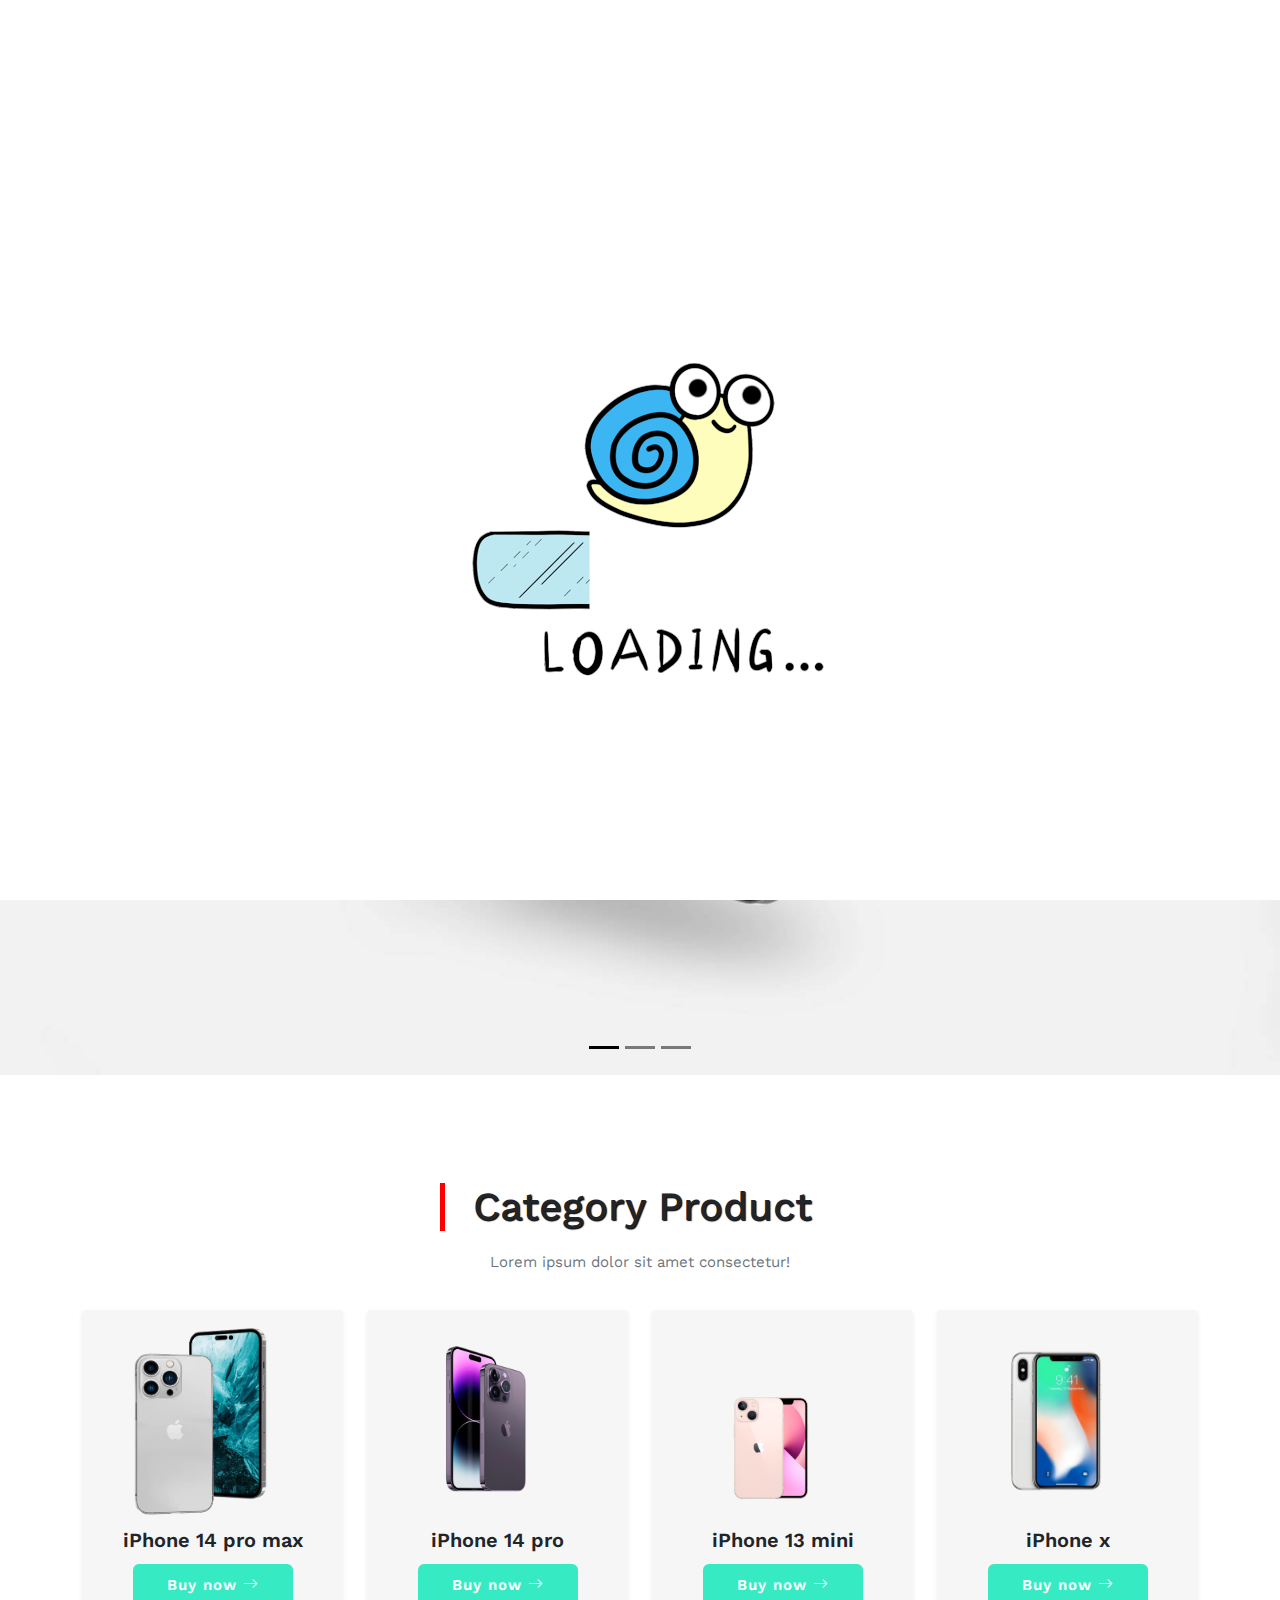
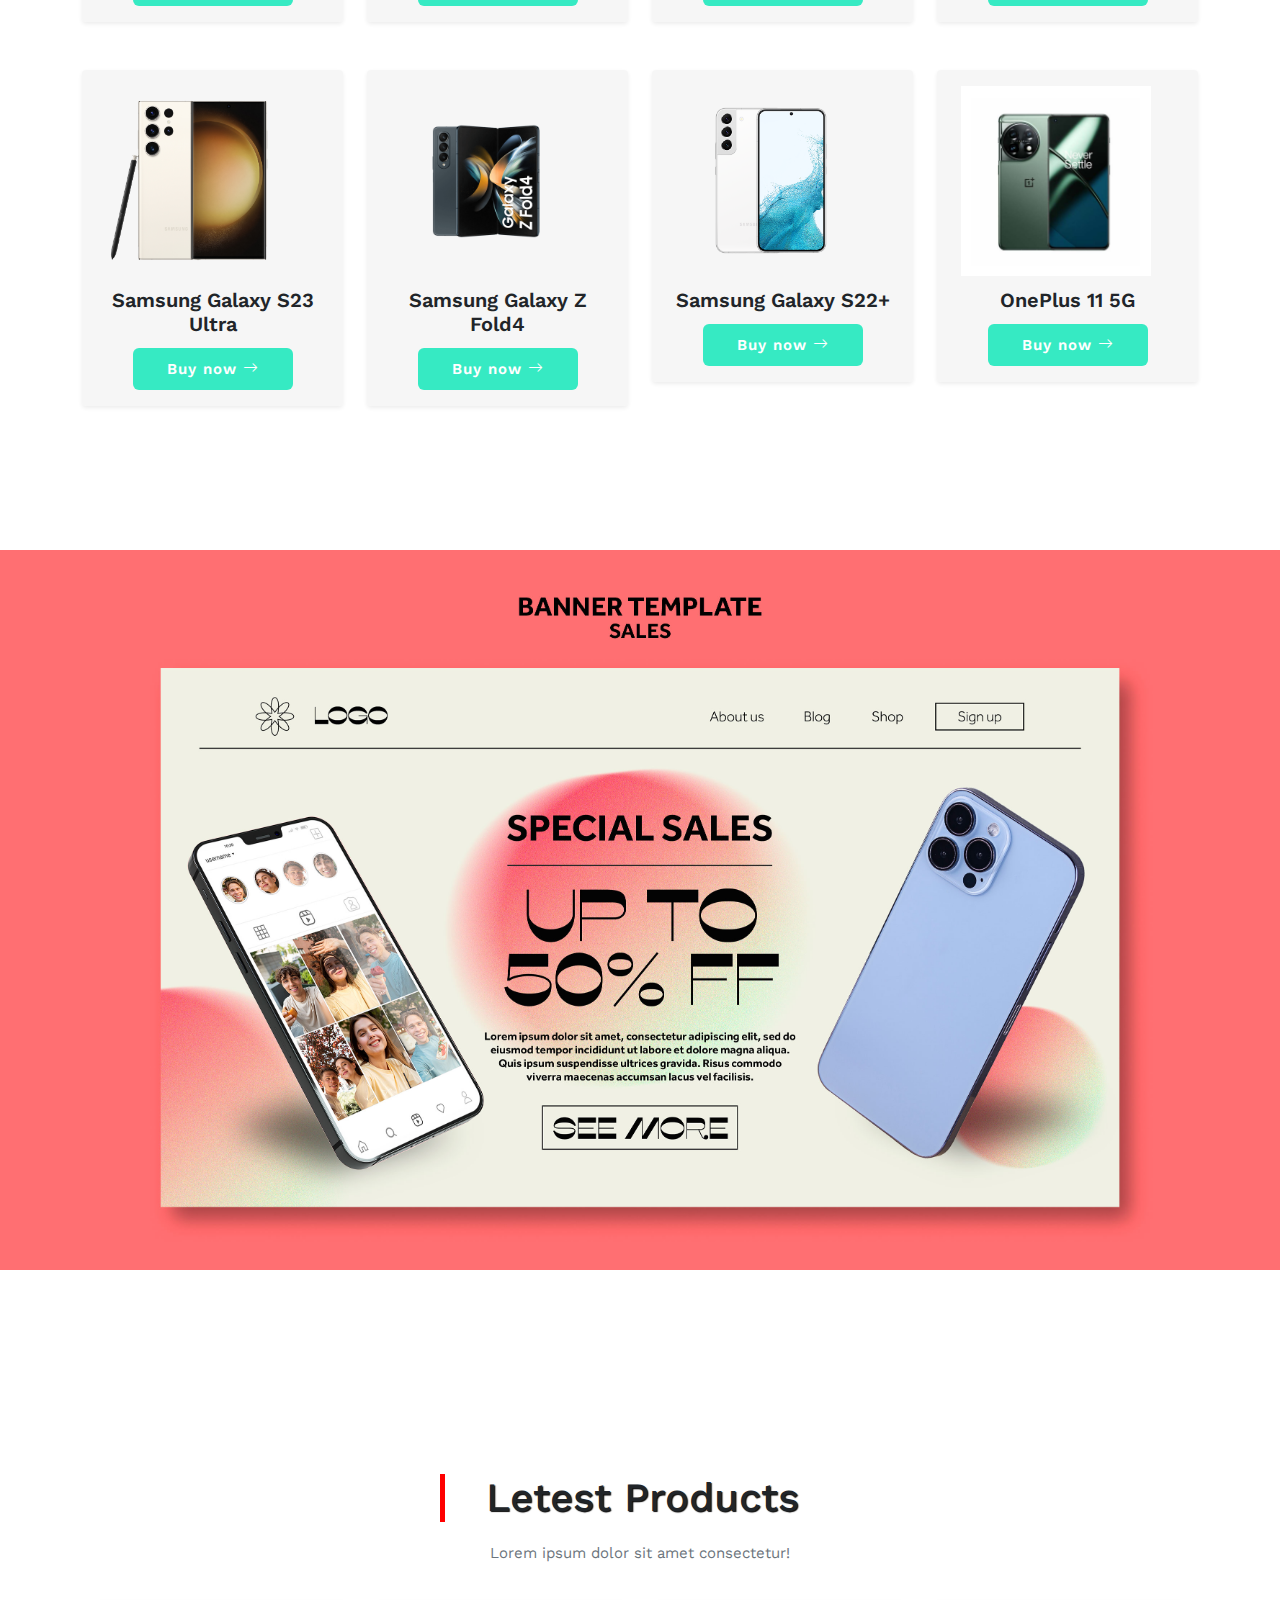
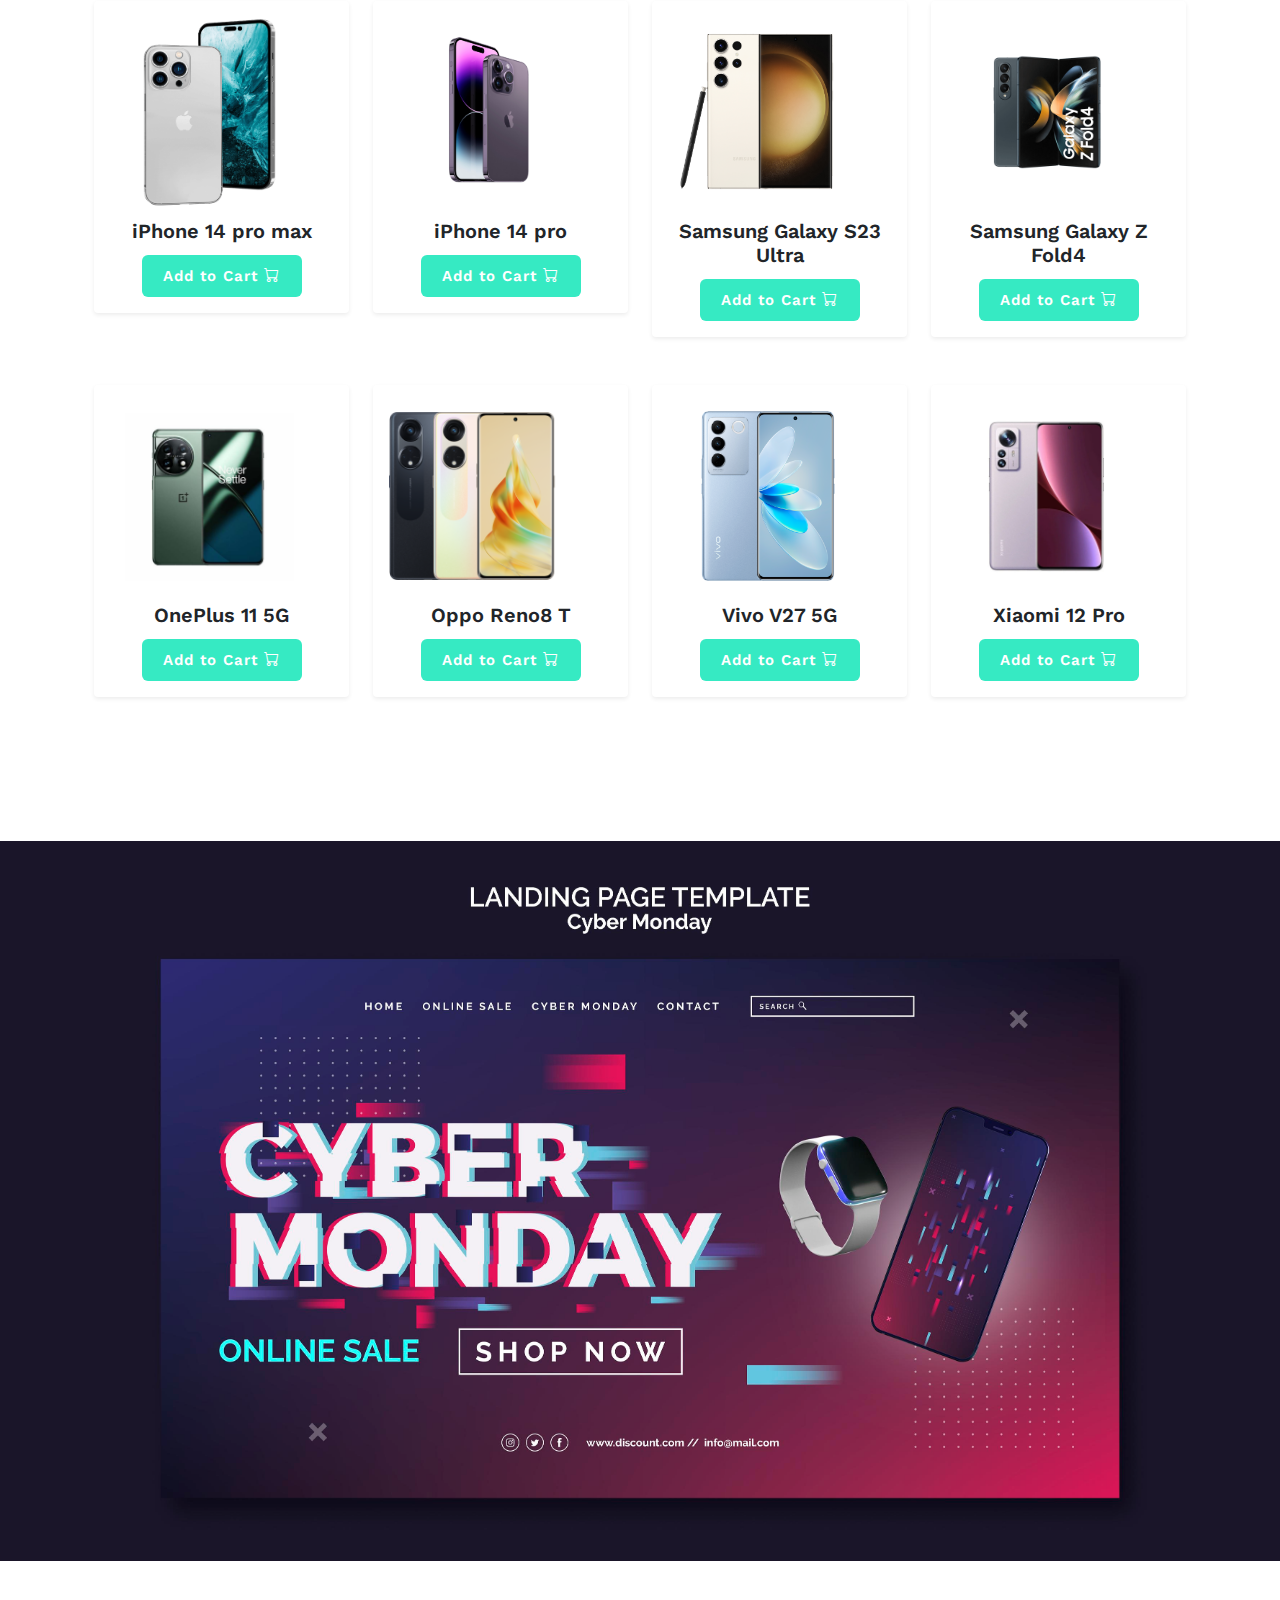
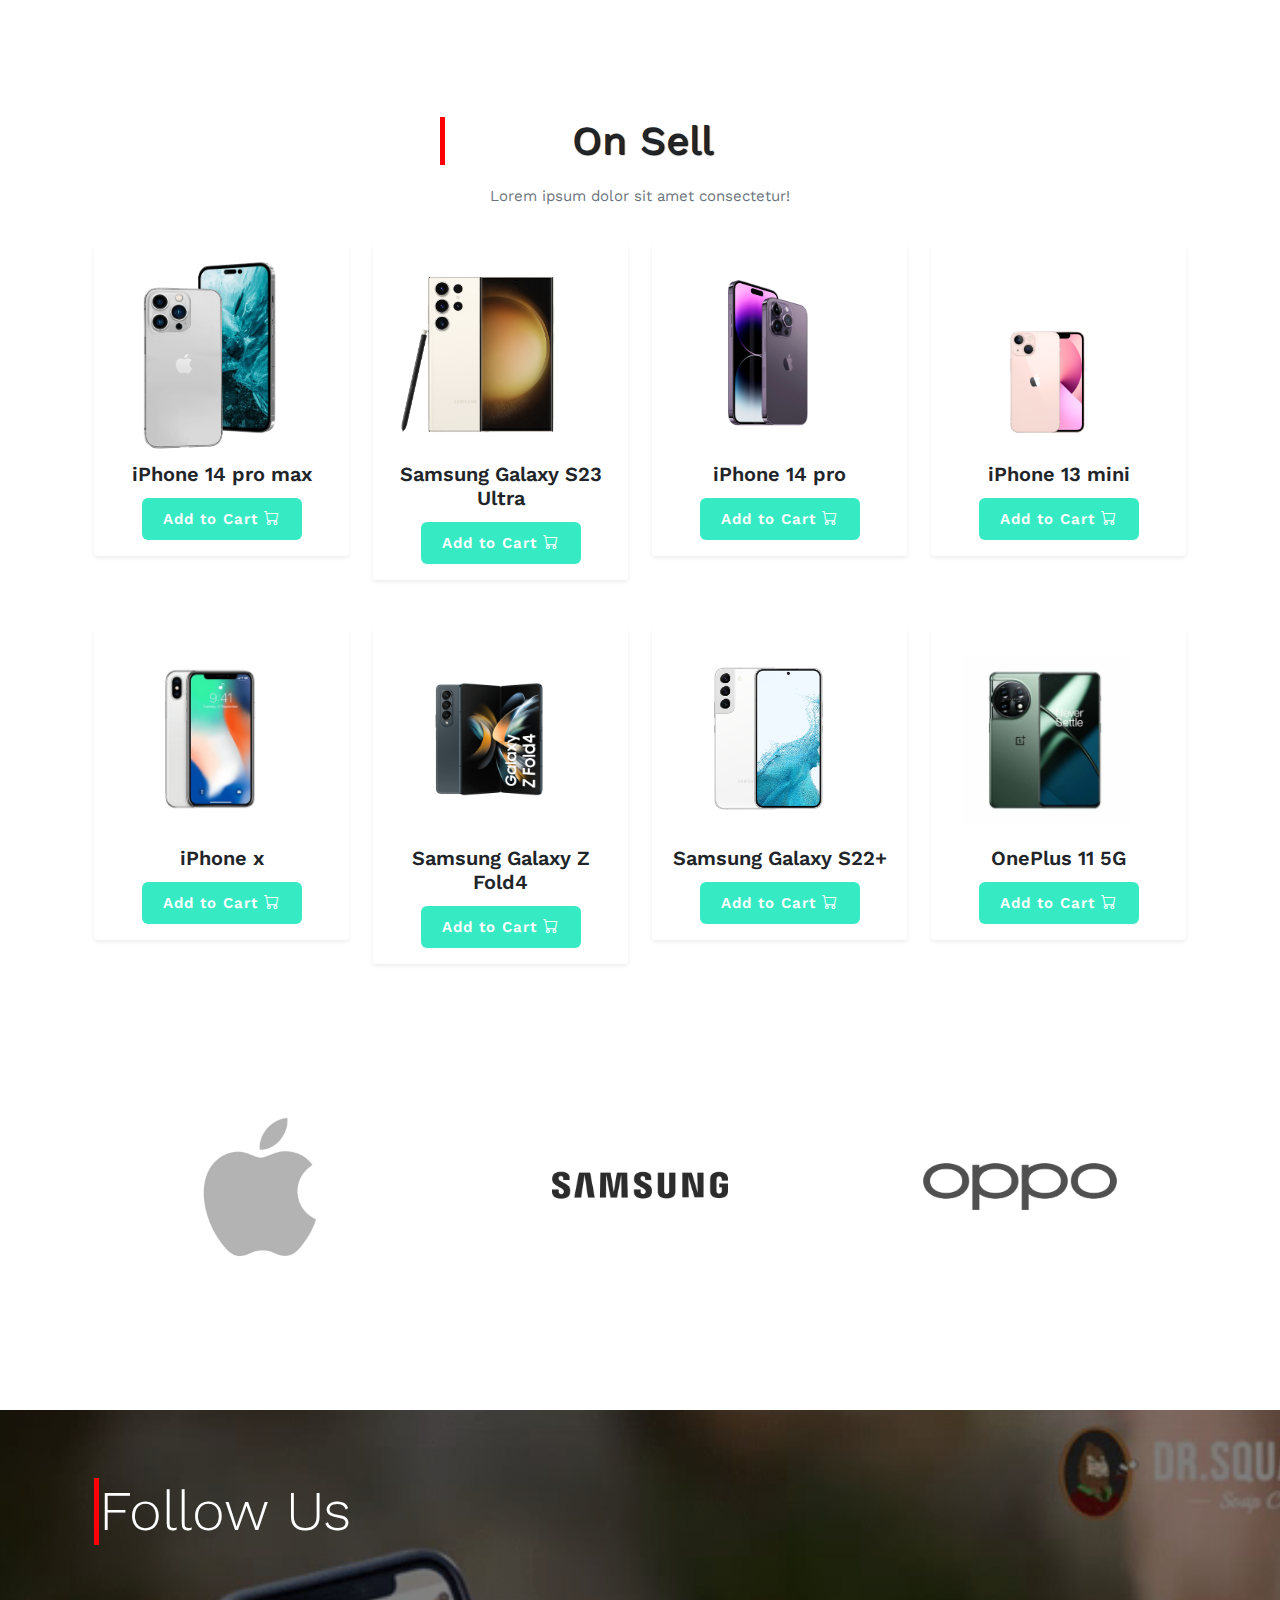
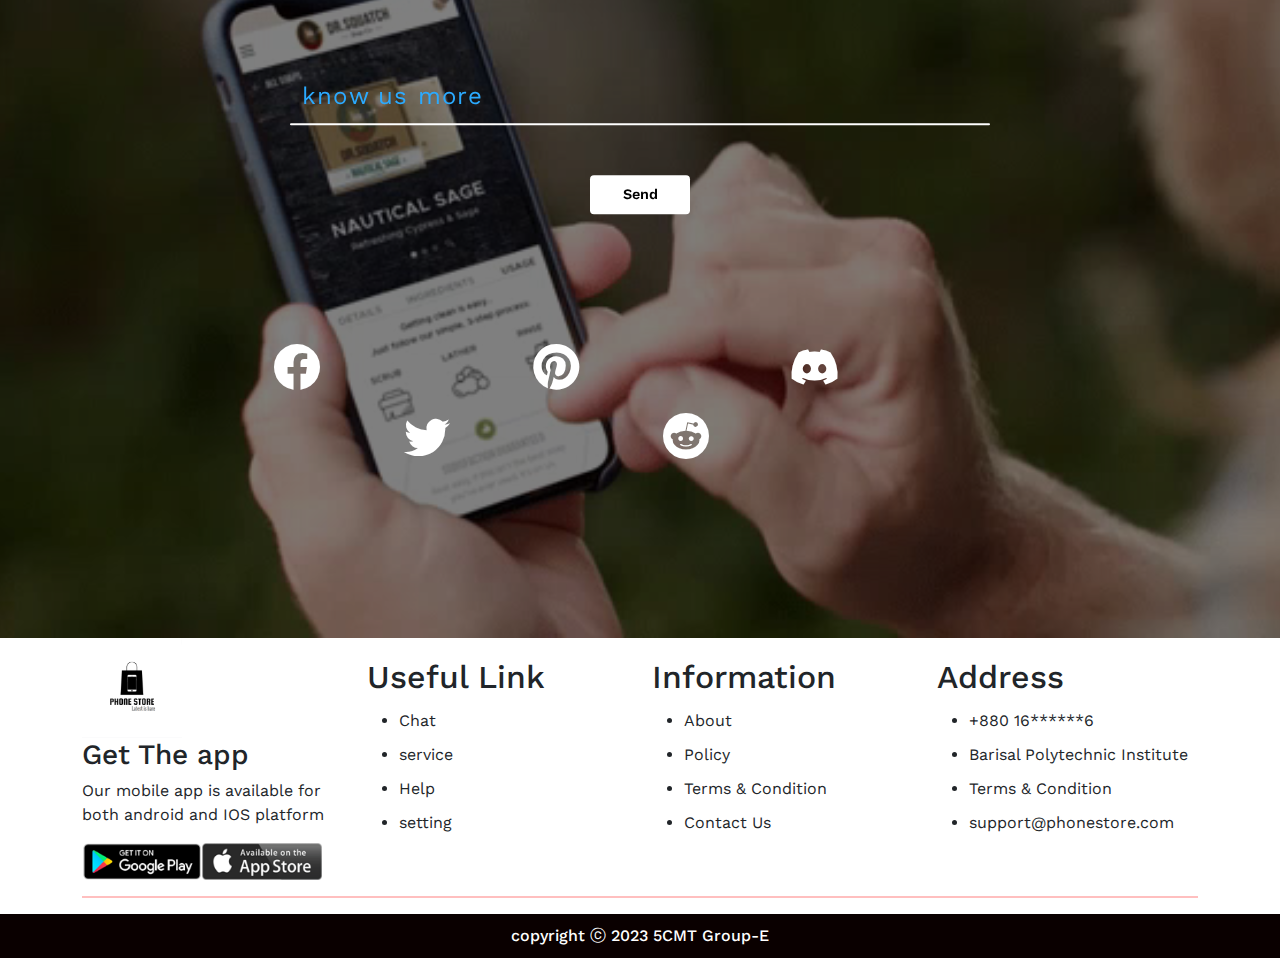
<file: Phone Store/index.html>
<!DOCTYPE html>
<html lang="en">
<head>
    <meta charset="UTF-8">
    <meta http-equiv="X-UA-Compatible" content="IE=edge">
    <meta name="viewport" content="width=device-width, initial-scale=1.0">
    <link rel="shortcut icon" href="assast/image/logo.png" type="image/x-icon">
    <link rel="stylesheet" href="assast/css/bootstrap.min.css">
    <link rel="stylesheet" href="assast/bootstrap-icons/font/bootstrap-icons.css">
    <link rel="stylesheet" href="main.css">
    <title>Phone Store</title>
</head>
<body>
    
    <header class="sticky-top">

        <nav class="navbar navbar-expand-lg navbar-light">
            <div  class="container">
              <a class="navbar-brand" href="#">
                <img src="assast/image 1/logo.png" alt="">
              </a>
              <button class="navbar-toggler" type="button" data-bs-toggle="collapse" data-bs-target="#navbarSupportedContent" aria-controls="navbarSupportedContent" aria-expanded="false" aria-label="Toggle navigation">
                <span class="navbar-toggler-icon">
                    
                </span>
              </button>
              <div class="collapse navbar-collapse" id="navbarSupportedContent">
                <ul class="navbar-nav ms-auto mb-2 mb-lg-0 hover_cl ">

                  <li class="nav-item">
                    <a class="nav-link" href="#home">Home</a>
                  </li>
                  <li class="nav-item">
                    <a class="nav-link" href="#ctagores">Categories</a>
                  </li>
                  <li class="nav-item">
                    <a class="nav-link " href="#shop">Shop</a>
                  </li>
                  <li class="nav-item">
                    <a class="nav-link" href="#about">About</a>
                  </li>

                  </li>
                  <li class="nav-item ">
                    <a class="nav-link " href="#contact">Contact</a>
                  </li>


                  <li class="nav-item bs">
                    <a class="nav-link active" aria-current="page" href="#">
                      <i class="bi bi-heart"></i>
                    </a>
                  </li>
                  
                  <li class="nav-item">
                    <a class="nav-link" href="#">
                      <i class="bi bi-cart4 position-relative"> 
                        <span style="font-size: 9px;" class="position-absolute top-0 start-100 translate-middle badge rounded-pill bg-danger">
                        1
                        </span>
                        </i>
                     
                    </a>
                  </li>
                  <li class="nav-item dropdown">
                    <a class="nav-link dropdown-toggle" href="#" id="navbarDropdown" role="button" data-bs-toggle="dropdown" aria-expanded="false">
                      <i class="bi bi-person"></i>
                    </a>
                    <ul class="dropdown-menu mt-3 border-0 shadow-sm" aria-labelledby="navbarDropdown">
                      <li><a class="dropdown-item" href="sign_up/signup.html"> Register</a></li> 
                      <li><a class="dropdown-item" href="Log_in/log_in.html"> Login</a></li>
                      
                     
                    </ul>
                  
                </ul>
              
              </div>
            </div>
          
          </nav>

    </header>


     <!-- ================slider====================== -->
<divc id="home" ></div>
     <div  id="carouselExampleCaptions" class="carousel slide carousel-dark " data-bs-ride="carousel">
      <div class="carousel-indicators">
        <button type="button" data-bs-target="#carouselExampleCaptions" data-bs-slide-to="0" class="active" aria-current="true" aria-label="Slide 1"></button>
        <button type="button" data-bs-target="#carouselExampleCaptions" data-bs-slide-to="1" aria-label="Slide 2"></button>
        <button type="button" data-bs-target="#carouselExampleCaptions" data-bs-slide-to="2" aria-label="Slide 3"></button>
      </div>
      <div class="carousel-inner">
        <div class="carousel-item active">
          <img src="assast/image 1/Iphoneb.jpg" class="d-block w-100" alt="...">
          <div class="carousel-caption d-none d-md-block ami">
            <h4>First slide label</h4>
            <p>Some representative placeholder content for the first slide.</p>
            
            <div class="d-grid gap-2 d-md-block">
              <button class=" btn bg-light mb-2" type="button">Buy Now</button>
            </div>
          </div>
        </div>
        <div class="carousel-item">
          <img src="assast/image 1/iphonebb.png" class="d-block w-100" alt="...">
          <div class="carousel-caption d-none ami d-md-block">
            <h4>Second slide label</h4>
            <p>Some representative placeholder content for the second slide.</p>
            <div class="d-grid gap-2 d-md-block">
              <button class=" btn bg-light mb-2" type="button">Buy Now</button>
            </div>
          </div>
        </div>
        <div class="carousel-item">
          <img src="assast/image 1/s22bbb.jpg" class="d-block w-100" alt="...">
          <div class="carousel-caption ami d-none d-md-block">
            <h4>Third slide label</h4>
            <p>Some representative placeholder content for the third slide.</p>
            <div class="d-grid gap-2 d-md-block">
              <button class=" btn bg-light mb-2" type="button">Buy Now</button>
            </div>
          </div>
        </div>
      </div>
      <button class="carousel-control-prev" type="button" data-bs-target="#carouselExampleCaptions" data-bs-slide="prev">
        <span class="carousel-control-prev-icon" aria-hidden="true"></span>
        <span class="visually-hidden">Previous</span>
      </button>
      <button class="carousel-control-next" type="button" data-bs-target="#carouselExampleCaptions" data-bs-slide="next">
        <span class="carousel-control-next-icon" aria-hidden="true"></span>
        <span class="visually-hidden">Next</span>
      </button>
    </div>

        <!-- ========================= Catagory =============================== -->
        <div id="Categories"></div>
        <br>
        <br>
    <section  class="category-product">
      <div class="container">
        <div class="section-title text-center ">
          <h2>Category Product</h2>
          <p class="text-muted ">Lorem ipsum dolor sit amet consectetur!</p>
        </div>

        <div class="row r">
          <div class="col-lg-3 mb-5">
            <div class="card border-0 shadow-sm">
              <div class="card-body">
                <img src="assast/image 1/14promax.png" alt="" srcset="">
                <h4 class="text-center">iPhone 14 pro max</h4>
                <h5 href="" class="btn-take-me text-center">Buy now <i class="bi bi-arrow-right"></i></h5>
              </div>
            </div>
            
            
          </div>
          <div class="col-lg-3 mb-5">
            <div class="card border-0 shadow-sm">
              <div class="card-body">
                <img src="assast/image 1/14pro.png" alt="" srcset="">
                <h4 class="text-center">iPhone 14 pro</h4>
                <h5 href="" class="btn-take-me text-center">Buy now <i class="bi bi-arrow-right"></i></h5>
              </div>
            </div>
            
          </div>
          <div class="col-lg-3 mb-5">
            <div class="card border-0 shadow-sm">
              <div class="card-body">
                <img src="assast/image 1/iphone13mini.png" alt="" srcset="">
                <h4 class="text-center">iPhone 13 mini</h4>
                <h5 href="" class="btn-take-me text-center">Buy now <i class="bi bi-arrow-right"></i></h5>
              </div>
            </div>
            
          </div>
          <div class="col-lg-3 mb-5">
            <div class="card border-0 shadow-sm">
              <div class="card-body">
                <img src="assast/image 1/iPhonex.png" alt="" srcset="">
                <h4 class="text-center">iPhone x</h4>
                <h5 href="" class="btn-take-me text-center">Buy now <i class="bi bi-arrow-right"></i></h5>
              </div>
            </div>
            
          </div>
        </div>
        <div class="row r">
          <div class="col-lg-3 mb-5">
            <div class="card border-0 shadow-sm">
              <div class="card-body">
                <img src="assast/image 1/S23Ultra.png" alt="" srcset="">
                <h4 class="text-center">Samsung Galaxy S23 Ultra</h4>
                <h5 href="" class="btn-take-me text-center">Buy now <i class="bi bi-arrow-right"></i></h5>
              </div>
            </div>
            
            
          </div>
          <div class="col-lg-3 mb-5">
            <div class="card border-0 shadow-sm">
              <div class="card-body">
                <img src="assast/image 1/Samsung_Galaxy_Z_Fold4.png" alt="" srcset="">
                <h4 class="text-center">Samsung Galaxy Z Fold4 </h4>
                <h5 href="" class="btn-take-me text-center">Buy now <i class="bi bi-arrow-right"></i></h5>
              </div>
            </div>
            
          </div>
          <div class="col-lg-3 mb-5">
            <div class="card border-0 shadow-sm">
              <div class="card-body">
                <img src="assast/image 1/Samsung Galaxy S22+.png" alt="" srcset="">
                <h4 class="text-center">Samsung Galaxy S22+</h4>
                <h5 href="" class="btn-take-me text-center">Buy now <i class="bi bi-arrow-right"></i></h5>
              </div>
            </div>
            
          </div>
          <div class="col-lg-3 mb-5">
            <div class="card border-0 shadow-sm">
              <div class="card-body">
                <img src="assast/image 1/OnePlus 11 5G.png" alt="" srcset="">
                <h4 class="text-center">OnePlus 11 5G</h4>
                <h5 href="" class="btn-take-me text-center">Buy now <i class="bi bi-arrow-right"></i></h5>
              </div>
            </div>
            
          </div>
        </div>

      </div>

    </section>
    <br>
    <br>
    <br>
    <br>

      <!-- ============================= Banner ======================= -->
<section  class="banner">
  <div class="cotainer">
      
    <div  class="row">

        <img   class="img-fluid " src="assast/image 1/sale templete1.jpg" alt="">
    </div>
  </div>
</section>
<br>
 <br>
 <br>
 <br>

 <!-- =================== shope======================= -->
 <div id="shop"></div>
        <br>
        <br>
 <section id="" class="Shop">

  <div class="container">
    <div class="container">
      <div class="section-title text-center ">
        
        <h2>Letest Products</h2>
        <p class="text-muted ">Lorem ipsum dolor sit amet consectetur!</p>
      </div>

      <div class="row r">
        <div class="col-lg-3 mb-5">
          <div class="card border-0 shadow-sm">
            <div class="card-body">
              <img src="assast/image 1/14promax.png" alt="" srcset="">
              <h4 class="text-center">iPhone 14 pro max</h4>
              <h5 href="" class="btn-take-me text-center">Add to Cart <i class="bi bi-cart"></i></h5>
            </div>
          </div>
          
          
        </div>
        <div class="col-lg-3 mb-5">
          <div class="card border-0 shadow-sm">
            <div class="card-body">
              <img src="assast/image 1/14pro.png" alt="" srcset="">
              <h4 class="text-center">iPhone 14 pro</h4>
              <h5 href="" class="btn-take-me text-center">Add to Cart <i class="bi bi-cart"></i></h5>
            </div>
          </div>
          
        </div>
        <div class="col-lg-3 mb-5">
          <div class="card border-0 shadow-sm">
            <div class="card-body">
              <img src="assast/image 1/S23Ultra.png" alt="" srcset="">
              <h4 class="text-center">Samsung Galaxy S23 Ultra</h4>
              <h5 href="" class="btn-take-me text-center">Add to Cart <i class="bi bi-cart"></i></h5>
            </div>
          </div>
          
        </div>
        <div class="col-lg-3 mb-5">
          <div class="card border-0 shadow-sm">
            <div class="card-body">
              <img src="assast/image 1/Samsung_Galaxy_Z_Fold4.png" alt="" srcset="">
              <h4 class="text-center">Samsung Galaxy Z Fold4</h4>
              <h5 href="" class="btn-take-me text-center">Add to Cart <i class="bi bi-cart"></i></h5>
            </div>
          </div>
          
        </div>
      </div>
      <div class="row r">
        <div class="col-lg-3 mb-5">
          <div class="card border-0 shadow-sm">
            <div class="card-body">
              <img src="assast/image 1/OnePlus 11 5G.png" alt="" srcset="">
              <h4 class="text-center">OnePlus 11 5G</h4>
              <h5 href="" class="btn-take-me text-center">Add to Cart <i class="bi bi-cart"></i></h5>
            </div>
          </div>
          
          
        </div>
        <div class="col-lg-3 mb-5">
          <div class="card border-0 shadow-sm">
            <div class="card-body">
              <img src="assast/image 1/Oppo Reno8 T.png" alt="" srcset="">
              <h4 class="text-center">Oppo Reno8 T </h4>
              <h5 href="" class="btn-take-me text-center">Add to Cart <i class="bi bi-cart"></i></h5>
            </div>
          </div>
          
        </div>
        <div class="col-lg-3 mb-5">
          <div class="card border-0 shadow-sm">
            <div class="card-body">
              <img src="assast/image 1/Vivo V27 5G.png" alt="" srcset="">
              <h4 class="text-center">Vivo V27 5G</h4>
              <h5 href="" class="btn-take-me text-center">Add to Cart <i class="bi bi-cart"></i></h5>
            </div>
          </div>
          
        </div>
        <div class="col-lg-3 mb-5">
          <div class="card border-0 shadow-sm">
            <div class="card-body">
              <img src="assast/image 1/Xiaomi-12-pro-4.png" alt="" srcset="">
              <h4 class="text-center">Xiaomi 12 Pro</h4>
              <h5 href="" class="btn-take-me text-center">Add to Cart <i class="bi bi-cart"></i></h5>
            </div>
          </div>
          
        </div>
      </div>

    </div>
  </div>

 </section>
 <br>
 <br>
 <br>
 <br>

 <section class="banners">
    <div class="row">
      <img src="assast/image 1/sale templete.jpg" alt="">
    </div>
 </section>
 <br>
 <br>
 <br>
 <br>
<!-- ======================== On sell=========================== -->
<section id="shop" class="Shop">

  <div class="container">
    <div class="container">
      <div class="section-title text-center ">
        
        <h2>On Sell</h2>
        <p class="text-muted ">Lorem ipsum dolor sit amet consectetur!</p>
      </div>

      <div class="row r">
        <div class="col-lg-3 mb-5">
          <div class="card border-0 shadow-sm">
            <div class="card-body">
              <img src="assast/image 1/14promax.png" alt="" srcset="">
              <h4 class="text-center">iPhone 14 pro max</h4>
              <h5 href="" class="btn-take-me text-center">Add to Cart <i class="bi bi-cart"></i></h5>
            </div>
          </div>
          
          
        </div>
        <div class="col-lg-3 mb-5">
          <div class="card border-0 shadow-sm">
            <div class="card-body">
              <img src="assast/image 1/S23Ultra.png" alt="" srcset="">
              <h4 class="text-center">Samsung Galaxy S23 Ultra</h4>
              <h5 href="" class="btn-take-me text-center">Add to Cart <i class="bi bi-cart"></i></h5>
            </div>
          </div>
          
        </div>
        <div class="col-lg-3 mb-5">
          <div class="card border-0 shadow-sm">
            <div class="card-body">
              <img src="assast/image 1/14pro.png" alt="" srcset="">
              <h4 class="text-center">iPhone 14 pro</h4>
              <h5 href="" class="btn-take-me text-center">Add to Cart <i class="bi bi-cart"></i></h5>
            </div>
          </div>
          
        </div>
        <div class="col-lg-3 mb-5">
          <div class="card border-0 shadow-sm">
            <div class="card-body">
              <img src="assast/image 1/iphone13mini.png" alt="" srcset="">
              <h4 class="text-center">iPhone 13 mini</h4>
              <h5 href="" class="btn-take-me text-center">Add to Cart <i class="bi bi-cart"></i></h5>
            </div>
          </div>
          
        </div>
      </div>
      <div class="row r">
        <div class="col-lg-3 mb-5">
          <div class="card border-0 shadow-sm">
            <div class="card-body">
              <img src="assast/image 1/iPhonex.png" alt="" srcset="">
              <h4 class="text-center">iPhone x</h4>
              <h5 href="" class="btn-take-me text-center">Add to Cart <i class="bi bi-cart"></i></h5>
            </div>
          </div>
          
          
        </div>
        <div class="col-lg-3 mb-5">
          <div class="card border-0 shadow-sm">
            <div class="card-body">
              <img src="assast/image 1/Samsung_Galaxy_Z_Fold4.png" alt="" srcset="">
              <h4 class="text-center">Samsung Galaxy Z Fold4</h4>
              <h5 href="" class="btn-take-me text-center">Add to Cart <i class="bi bi-cart"></i></h5>
            </div>
          </div>
          
        </div>
        <div class="col-lg-3 mb-5">
          <div class="card border-0 shadow-sm">
            <div class="card-body">
              <img src="assast/image 1/Samsung Galaxy S22+.png" alt="" srcset="">
              <h4 class="text-center">Samsung Galaxy S22+</h4>
              <h5 href="" class="btn-take-me text-center">Add to Cart <i class="bi bi-cart"></i></h5>
            </div>
          </div>
          
        </div>
        <div class="col-lg-3 mb-5">
          <div class="card border-0 shadow-sm">
            <div class="card-body">
              <img src="assast/image 1/OnePlus 11 5G.png" alt="" srcset="">
              <h4 class="text-center">OnePlus 11 5G</h4>
              <h5 href="" class="btn-take-me text-center">Add to Cart <i class="bi bi-cart"></i></h5>
            </div>
          </div>
          
        </div>
      </div>

    </div>
  </div>
 </section>

<section class="brand">

  <div class="container">
    <div class="row">
      <div class="col-lg-4 box_img ">
        <img  class="img-fluid" src="assast/image 1/apple logo1.png " alt="">
      </div>
      <div class="col-lg-4 box_img img-fluid">
        <img class="img-fluid" src="assast/image 1/Samsung_logo_blue.png" alt="">
      </div>
      <div class="col-lg-4 box_img img-fluid">
        <img class="img-fluid" src="assast/image 1/oppo logo 1.png" alt="">
      </div>
    </div>
  </div>

</section>

<div id="about"></div>
        <br>
        <br>

<section class="follow-us">
  <div class="row">

    <div class="video-background-holder">
      <div class="video-background-overlay"></div>
      <video playsinline="playsinline" autoplay="autoplay" muted="muted" loop="">
            <source src="assast/image 1/online-shopping1.mp4">
        </video>
      <div class="video-background-content container h-100">
        <div class="d-flex h-100 text-center mt-5">
          <div class=" text-white section-title">
            <h1 style="border-left: 5px solid red
            ;" class="display-4 ">Follow Us</h1>
            
            <div class="custom_sc">

                <div class="box">
                  <span class="boder_Liner" ></span>
                  <form action="">
                      
                    <div class="input_Box">
                          <input type="email" required>
                          <span>know us more</span>
                          <i></i>
                    </div>


                      <input type="submit" value="Send">
                  </form>
                </div>
              <div class="follow-us-icon">
                  <i class="bi bi-facebook"></i>
                  <i class="bi bi-pinterest"></i>
                  <i class="bi bi-discord"></i>
                  <i class="bi bi-twitter"></i>
                  <i class="bi bi-reddit"></i>

              </div>

          </div>
          

        </div>
        
      </div>

    </div>
  </div>

</section>

<!-- ==================== Footer ====================== -->

<footer id="contact">
  <div class="container">
    <div class="row">
      <div class="col-lg-3">
        <div class="img_box"> <img src="assast/image 1/logo.png" alt="" srcset=""> </div>

        <h3>Get The app</h3>
        <p>Our mobile app is available for both android and IOS platform</p>
        
        <div class="downlod_img">
          <img src="assast/image/store1.png" alt="">
          <img src="assast/image/store2.png" alt="" srcset="">
        </div>
      </div>

      <div class="col-lg-3">
        <h2>Useful Link</h2>
        <ul class="footer-list">
          <li>Chat</li>
          <li>service</li>
          <li>Help</li>
          <li>setting</li>
        </ul>
      </div>
      <div class="col-lg-3">
        <h2> Information </h2>
        <ul class="footer-list">
          <li>About</li>
          <li>Policy</li>
          <li>Terms & Condition</li>
          <li>Contact Us</li>
        </ul>
      </div>
      <div class="col-lg-3">
        <h2>Address</h2>
        <ul class="footer-list">
          <li>+880 16******6</li>
          <li>Barisal Polytechnic Institute</li>
          <li>Terms & Condition</li>
          <li>support@phonestore.com</li>
        </ul>
      </div>
    </div>
    <hr>

  </div>
</footer>
<section>
  
    <div class=" copyright-text text-center">
      copyright ⓒ 2023 5CMT Group-E
    </div>
</section>
<div id="load" class="loading">
 <img src="assast/image 1/gg.gif" alt="">
</div>

<script>
  
  setTimeout(() =>{
    document.getElementById('load').style.display="none"
  },1500)
</script>
    <script src="assast/js/bootstrap.min.js"></script>
</body>
</html>
</file>
<file: Phone Store/main.css>
@import url('https://fonts.googleapis.com/css2?family=Work+Sans:wght@300;400;500&display=swap');

body{
    font-family: 'Work Sans', sans-serif;
}
html{
    scroll-behavior: smooth;
}
*{
    margin: 0;
    padding: 0;
    box-sizing: border-box;
    border-collapse: collapse;
}
header>nav{
    background: rgb(255, 255, 255);
    box-shadow: 0px 0px 10px #dbdbdb;
}

.navbar-brand img{
    width: 120px;
}
.section-title{
    padding: 20px 0;
}
.section-title h2{
    margin: 40px  auto  20px auto;
    text-shadow: 1px 1px 1px rgb(8, 8, 8);
    font-size: 25px;
    border-left: 5px solid red;
    width: 250px;   
}
.section-title p{
    font-size: 12px;
}
@media screen and (max-width: 600px) and (min-width: 900px), (min-width: 1100px)  {
    .section-title h2{
        font-size: 40px;
        width: 400px;
    }
    .section-title p{
        font-size: 15px;
    }
  }
.nav-item a{
    font-weight: 500;
    transition: .6s;
}
.hover_cl li a:hover{
    color: rgb(49, 213, 235) !important;

}

.section.category-product{
    padding: 55px 0px;
}
section.category-product .card {
    background: #efefef94;
}

.card-body img{
    width: 90%;
    height: 190px;
    margin: auto;
    object-fit: contain;
    background-repeat: no-repeat;
    background-size: cover;
    background-position: center;
    transition: .2s;
    cursor: pointer;
}
.card-body img:hover{
    transform: scale(0.9);
}
.card-body{
    overflow: hidden;
}

.card-body h4{
    font-size: 20px;
    font-weight: 600;
    margin: 12px 0; 
}
.btn-take-me{
    cursor: pointer;
    text-decoration: none;
    font-size: 15px;
    padding: 12px 8px;
    background-color: rgb(54, 234, 195);
    width: 160px;
    border-radius: 6px;
    margin: auto;
    font-weight: 600;
    color: white;
    letter-spacing: 1px;
    transition: .250s;
}
.btn-take-me:hover{
    background-color: transparent;
    color: black;
    outline: 1px solid rgb(36, 212, 174);
}
.row img a{
    position: absolute;
    top: 0;
}

footer .img_box{
    width: 100px;
    height: 100px;
}
footer .img_box img{
    max-width: 100%;
    height: auto;
}
.downlod_img{
    width: 120px;
    display: flex;
}
.downlod_img img{
    width: 100%;
    cursor: pointer;
}

.col-lg-3 h2{
    margin-top: 20px;
}
.footer-list li{
    transition: .3s;
    padding: 5px 0;
    cursor: pointer;
}
.footer-list li:hover{
    color: rgb(183, 0, 255);
}
hr{
    background-color: red;
    padding: 1.2px;
}
.copyright-text {
    background-color: rgb(10, 0, 0);
    padding: 10px 0;
    color: white;
    font-weight: 500;
}
.footer-list li:hover{
    transform: translateX(10px);
    list-style-type: circle ;
}
.loading{
    width: 100%;
    position: fixed;
    height: 100%;
    top: 0;
    left: 0;
    background: #ffffff;
    display: flex;
    justify-content: center;
    align-items: center;
    z-index: 10000;
}
.ami{
    margin-bottom: 10%;
}
.ht img{
    width: 100%;
}
.brand{
    margin: 60px 0px;
}
.brand img{
    width: 200px;
    margin: auto;
    filter: grayscale(100%);
    cursor: pointer;
    transition: .3s;
}
.box_img img:hover{
    filter: grayscale(0%);
}
.box_img{
    margin: 40px auto;
    display: flex;
}
/* ========================================= */


.video-background-holder {
  position: relative;
  background-color: black;
  height: calc(100vh - 72px);
  min-height: 25rem;
  width: 100%;
  overflow: hidden;
}

.video-background-holder video {
  position: absolute;
  top: 50%;
  left: 50%;
  min-width: 100%;
  min-height: 100%;
  width: auto;
  height: auto;
  z-index: 0;
  -ms-transform: translateX(-50%) translateY(-50%);
  -moz-transform: translateX(-50%) translateY(-50%);
  -webkit-transform: translateX(-50%) translateY(-50%);
  transform: translateX(-50%) translateY(-50%);
}

.video-background-content {
  position: relative;
  z-index: 2;
}

.video-background-overlay {
  position: absolute;
  top: 0;
  left: 0;
  height: 100%;
  width: 100%;
  background-color: black;
  opacity: 0.5;
  z-index: 1;
}
.custom_sc{
    max-width: 800px;
    position: absolute;
    top: 50%;
    left: 50%;
    transform: translate(-50%,-50%);
}



.box{
    
    width: 800px;
    
    
}
.box form{
    inset: 3.5px;
    margin-bottom: 120px;
    
    
}

.box form .input_Box{
    position: relative;
    width: 700px;
    margin: auto;
}
.box form .input_Box input{
    position: relative;
    width: 100%;
    padding: 20px 10px 10px;
    background: transparent;
    outline: none;
    border: none;
    box-shadow: none;
    color: #23242a;
    font-size: 1em;
    letter-spacing: 0.05em;
    transition: 0.5s;
    z-index: 10;
}
.box form .input_Box input[type=text]{
    font-weight: 500;
}
.box form .input_Box span{
    position: absolute;
    left:  12px;
    bottom: 1px;
    padding: 20px 0px 10px;
    pointer-events: none;
    color: #2baaff;
    font-size: 1.5em;
    letter-spacing: 0.05em;
    transition: 0.5s;
}
.box form .input_Box input:valid ~ span,
.box form .input_Box input:focus ~ span{
    color: white;
    font-size: 0.75em;
    transform: translateY(-34px);
}
.box form .input_Box i{
    position: absolute;
    left: 0;
    bottom: 0;
    width: 100%;
    height: 2px;
    background-color: white;
    border-radius: 4px;
    overflow: hidden;
    transition: 0.5s;
    pointer-events: none;
}

.box form .input_Box input:valid ~ i,
.box form .input_Box input:focus ~ i{
    height: 44px;
}



.box form input[type="submit"]{
    border: none;
    outline: none;
    padding:  9px 25px;
    background: white;
    cursor: pointer;
    font-size: 0.9em;
    font-weight: 600;
    margin-top: 50px;
    width: 100px;
    border-radius: 4px;
}
.box form  input[type="submit"]:active{
    opacity: 0.8;
}


.follow-us-icon i {
    font-size: 46px;
    /* gap: 16px; */
    margin: 0 20px;
    /* display: grid; */
    gap: 10px;
    align-content: center;
    justify-content: space-around;
    justify-items: stretch;
    column-count: 4;
    display: inline-block;
    transition: .3s;
}
.follow-us-icon i:hover{
    color: rgb(183, 0, 255);
}
</file>
